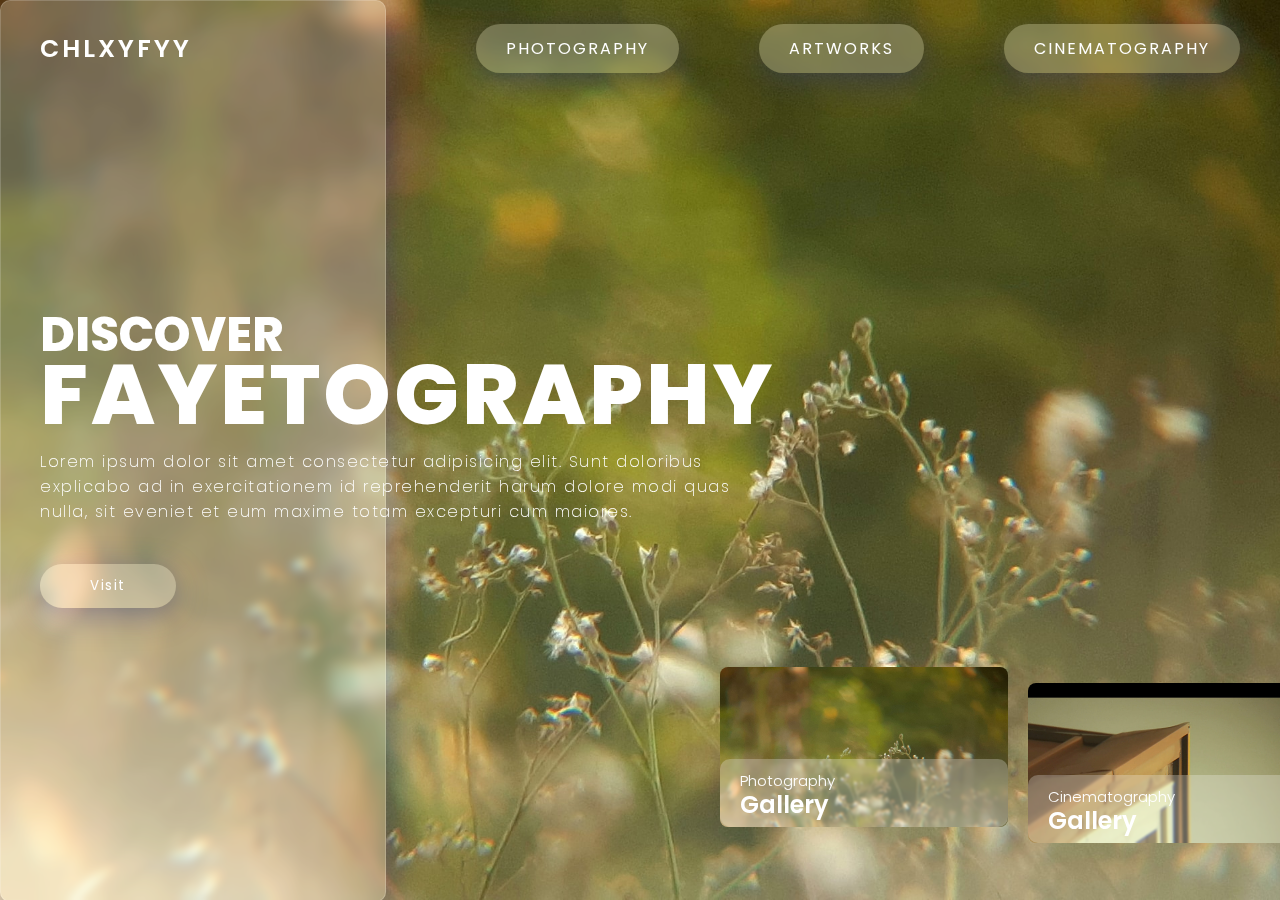
<file: index.html>
<!DOCTYPE html>
<html lang="en">
<head>
    <meta charset="UTF-8">
    <meta name="viewport" content="width=device-width, initial-scale=1.0">
    <link rel="preconnect" href="https://fonts.googleapis.com">
    <link rel="preconnect" href="https://fonts.gstatic.com" crossorigin>
    <link href="https://fonts.googleapis.com/css2?family=Poppins:ital,wght@0,100;0,200;0,300;0,400;0,500;0,600;0,700;0,800;0,900;1,100;1,200;1,300;1,400;1,500;1,600;1,700;1,800;1,900&display=swap" rel="stylesheet">
        <link rel="stylesheet" type="text/css" href="style.css">
    <title>Fayetography</title>
</head>
<body>
    <!--this is the text logo, background img, and nav -->
    <div class="container">
        <div class="header">
            <div class="logo">Chlxyfyy</div>
            <ul>
                <a href="photography.html"><li class="button">Photography</li></a>
                <a href="artwork.html"><li class="button">Artworks</li></a>
                <a href="cinematography.html"><li class="button">Cinematography</li></a>
            </ul>
        </div>
        <div class="banner" style="background-image: url('Assets/white.jpg')">
            <div class="glasswrapper">
        </div>
    </div>
    <!--Title and description(lorem random words)-->
        <div class="hero-title">
            <p>discover</p>
            <p class="discover">Fayetography</p>
            <div class="details">Lorem ipsum dolor sit amet consectetur adipisicing elit. Sunt doloribus explicabo ad in exercitationem id reprehenderit harum dolore modi quas nulla, sit eveniet et eum maxime totam excepturi cum maiores.</div>
            <div class="visit"><a href="https://web.facebook.com/profile.php?id=100086950001927" target="other"><button>Visit</button></a></div>
        </div>
    <!--Three images on the bottom right-->
        <div class="project-list">
            <ul class="work-list">
                <li class="active" data-img="Assets/white.jpg"><a href="photography.html">
                    <div class="thumbnail-photography" style="background-image: url('Assets/white.jpg');">
                        <div class="details">
                            <p class="works">Photography</p>
                            <p class="gallery">Gallery</p>
                        </div>
                    </div></a>
                </li>
                <li data-img="Assets/border.jpg"><a href="cinematography.html"><div class="thumbnail-photography" style="background-image: url('Assets/border.jpg');">
                    <div class="details">
                        <p class="works">Cinematography</p>
                        <p class="gallery">Gallery</p>
                    </div>
                </div></a>
            </li>
                <li data-img="Assets/migu.jpg"><a href="artwork.html"><div class="thumbnail-photography" style="background-image: url('Assets/migu.jpg');">
                    <div class="details">
                        <p class="works">Artworks</p>
                        <p class="gallery">Gallery</p>
                    </div>
                </div></a>
            </li>
            </ul>
        </div>
     </div>
     
     <!--animations for the web-->
     <script src="https://unpkg.com/aos@2.3.1/dist/aos.js"></script>
     <script>
          AOS.init();
        //this is for the 3 images hover//
        let places = document.querySelectorAll('.work-list li');
        let active = "Assets/flower.jpg";
        places.forEach((e) => {
            e.addEventListener("mouseenter", (event) =>{
                places.forEach((e) => {
                    e.classList.remove("active");
                });
                event.target.classList.add("active");
                active = event.target.getAttribute('data-img')
                let banner = document.querySelector('.banner')
                banner.style.backgroundImage = `url('${active}')` 
            });
        });
     </script>
</body>
</html>
</file>
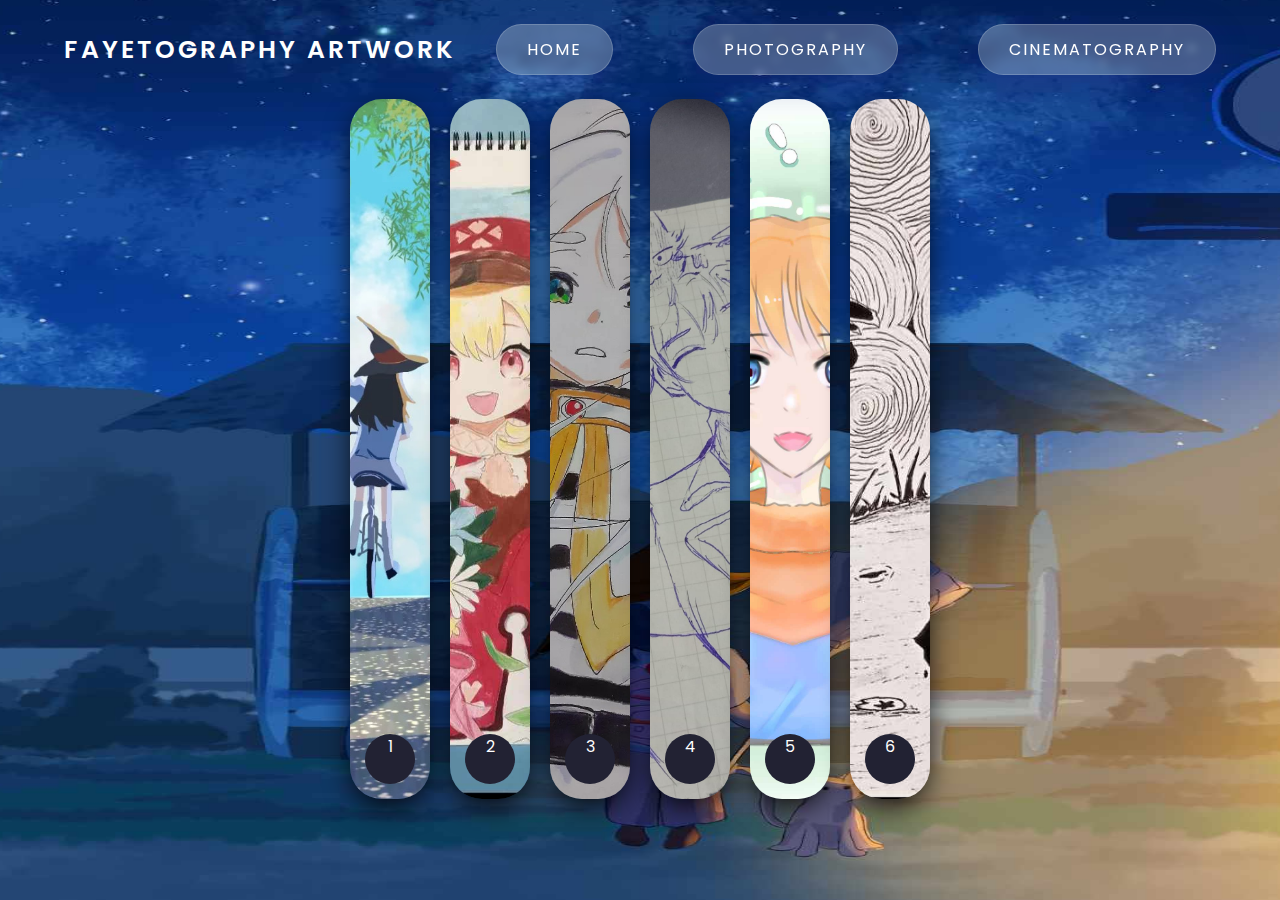
<file: artwork.html>
<!DOCTYPE html>
<html lang="en">
<head>
    <link rel="preconnect" href="https://fonts.googleapis.com">
    <link rel="preconnect" href="https://fonts.gstatic.com" crossorigin>
    <link href="https://fonts.googleapis.com/css2?family=Poppins:ital,wght@0,100;0,200;0,300;0,400;0,500;0,600;0,700;0,800;0,900;1,100;1,200;1,300;1,400;1,500;1,600;1,700;1,800;1,900&display=swap" rel="stylesheet">
    <link rel="stylesheet" href="style-artwork.css">
    <meta charset="UTF-8">
    <meta name="viewport" content="width=device-width, initial-scale=1.0">
    <title>Fayetography Artwork</title>
</head>
<body>
    <div class="container">
        
        <div class="header">
            <div class="logo">Fayetography Artwork</div>
                <ul>
                    <a href="index.html" class="button"><li>Home</li></a>
                    <a href="photography.html" class="button"><li>Photography</li></a>
                    <a href="cinematography.html" class="button"><li>Cinematography</li></a>
                </ul>
        </div>
        <div class="wrapper">
            <div class="slidecontainer">
                <input type="radio" name="slide" id="c1">
                <label for="c1" class="card">
                    <div class="row">
                        <div class="icon">1</div>
                        <div class="description">
                            <h4>Little Witch</h4>
                            <p>Sunny stroll on a windy gust.</p>
                        </div>
                    </div>
                </label>
                <input type="radio" name="slide" id="c2">
                <label for="c2" class="card">
                    <div class="row">
                        <div class="icon">2</div>
                        <div class="description">
                            <h4>Klee Drawing</h4>
                            <p>Boom boom bakudan!!!</p>
                        </div>
                    </div>
                </label>
                <input type="radio" name="slide" id="c3">
                <label for="c3" class="card">
                    <div class="row">
                        <div class="icon">3</div>
                        <div class="description">
                            <h4>Freiren</h4>
                            <p>Journey's End</p>
                        </div>
                    </div>
                </label>
                <input type="radio" name="slide" id="c4">
                <label for="c4" class="card">
                    <div class="row">
                        <div class="icon">4</div>
                        <div class="description">
                            <h4>Original Character</h4>
                            <p>Cutee Doggo :3 </p>
                        </div>
                    </div>
                </label>
                <input type="radio" name="slide" id="c5">
                <label for="c5" class="card">
                    <div class="row">
                        <div class="icon">5</div>
                        <div class="description">
                            <h4>Another OC</h4>
                            <p>Very cute original OC.</p>
                        </div>
                    </div>
                </label>
                <input type="radio" name="slide" id="c6">
                <label for="c6" class="card">
                    <div class="row">
                        <div class="icon">6</div>
                        <div class="description">
                            <h4>Alice and the Cat</h4>
                            <p>Junji Ito style inspired art.</p>
                        </div>
                    </div>
                </label>
            </div>
        </div>
     
    </div>
</body>
</html>
</file>
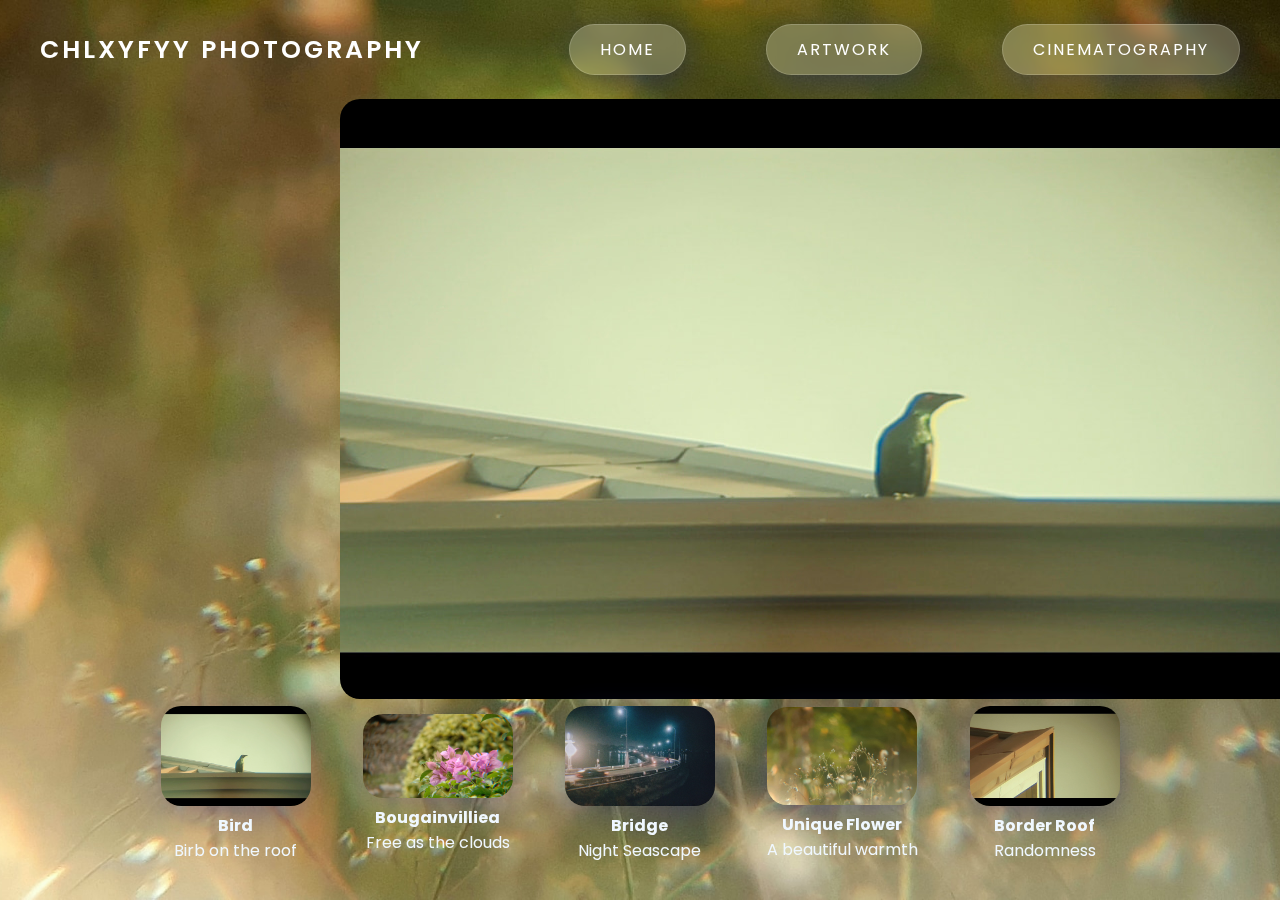
<file: photography.html>
<!DOCTYPE html>
<html lang="en">
<head>
    <meta charset="UTF-8">
    <meta name="viewport" content="width=device-width, initial-scale=1.0">
    <link rel="preconnect" href="https://fonts.googleapis.com">
    <link rel="preconnect" href="https://fonts.gstatic.com" crossorigin>
    <link href="https://fonts.googleapis.com/css2?family=Poppins:ital,wght@0,100;0,200;0,300;0,400;0,500;0,600;0,700;0,800;0,900;1,100;1,200;1,300;1,400;1,500;1,600;1,700;1,800;1,900&display=swap" rel="stylesheet">
        <link rel="stylesheet" type="text/css" href="style-photography.css"> 
        <link href="https://unpkg.com/aos@2.3.1/dist/aos.css" rel="stylesheet"> 
    <title>Fayetography Photos</title>
</head>
<body>
    <div class="container">
        <!--the title logo and nav-->
        <div class="header">
            <div class="logo" data-aos="fade-down" data-aos-duration="800">Chlxyfyy Photography</div>
            <ul data-aos="fade-down" data-aos-duration="800">
                <a href="index.html"><li class="button">Home</li></a>
                <a href="artwork.html"><li class="button">Artwork</li></a>
                <a href="cinematography.html"><li class="button">Cinematography</li></a>
            </ul>
        </div> 
        <div class="description">

        </div>
        <!--Image Box in the center-->
       <div class="imgbox1">
        <div data-aos="zoom-in-up" data-aos-duration="800"><img class="img1" src="Assets/BIRD.jpg"></div>
        </div>
        <!--image that i show when i click it-->
    
            <ul class="pics">
                <li><a href="Assets/BIRD.jpg" target="imgbox"><img src="Assets/BIRD.jpg" width="150px"><div class="text2">
                    <h4>Bird</h4>
                    <p>Birb on the roof</p>
                </div></a></li>

                <li><a href="Assets/flower.jpg" target="imgbox"><img src="Assets/flower.jpg" width="150px"><div class="text2">
                    <h4>Bougainvilliea</h4>
                    <p>Free as the clouds</p>
                </div></a></li>

                <li><a href="Assets/bridge.jpg" target="imgbox"><img src="Assets/bridge.jpg" width="150px"><div class="text2">
                    <h4>Bridge</h4>
                    <p>Night Seascape</p>
                </div></a></li>

                <li><a href="Assets/white.jpg" target="imgbox"><img src="Assets/white.jpg" width="150px"><div class="text2">
                    <h4>Unique Flower</h4>
                    <p>A beautiful warmth</p>
                </div></a></li>

                <li><a href="Assets/border.jpg" target="imgbox"><img src="Assets/border.jpg" width="150px"><div class="text2">
                    <h4>Border Roof</h4>
                    <p>Randomness</p>
                </div></a></li>

            </ul>
            <script src="https://code.jquery.com/jquery-2.2.4.js"></script>
            <script src="https://unpkg.com/aos@2.3.1/dist/aos.js"></script>
            <script type="text/javascript">
                AOS.init();
        
            $(document).ready(function(){
                $('.pics a').click(function(e){
                 e.preventDefault();
                 $('.imgbox1 img').attr("src", $(this).attr("href"));       
                })
            })
       </script>
       </div>
</body>
</html>
</file>
<file: style.css>
* {
    margin: 0px;
    padding: 0px;
    font-family: "Poppins", sans-serif;
}
/*The header of my home page and the glass border, navigation, and Logo.*/
.header{
    padding:1.5rem;
    display:flex;
   justify-content: space-between;
   max-width: 1200px;
   margin: 0 auto;
   align-items: center;
}
.header .logo{
text-transform: uppercase;
letter-spacing: 3px;
font-weight: 600;
font-size: 25px;
color: white;
cursor: default;
}

.header a{
    text-decoration: none;
    color: white;
}

.header ul{
   display:flex;
   list-style: none;
   gap: 5rem;
   text-transform: uppercase;
   letter-spacing: 2px;
   font-weight: 500px;
   font-size: 16px;
   color: white;
   cursor: pointer;
}
.header .button{
    background: rgba( 255, 255, 255, 0.25 );
    box-shadow: 0 8px 32px 0 rgba( 31, 38, 135, 0.37 );
    backdrop-filter: blur( 4px );
    -webkit-backdrop-filter: blur( 4px );
    border-radius: 50px;
    border: 0px solid rgba( 255, 255, 255, 0.18 );
    padding: 12px 30px;
    letter-spacing: 2px;
    transition: 1s ease;
    border: none;
}
.header .button:hover{
    transition: 1s ease;
	transform: scale(1.2);
}
.banner{
    background-size: cover;
    height: 100%;
    width: 100%;
    position: fixed;
    top: 0px;
    z-index: -1;
    transition: 1s ease;
}
.banner .glasswrapper{
    width: 30%;
    height: 100%;
    background: rgba( 255, 255, 255, 0.25 );
    box-shadow: 0 8px 32px 0 rgba( 31, 38, 135, 0.37 );
    backdrop-filter: blur( 4px );
    -webkit-backdrop-filter: blur( 4px );
    border-radius: 10px;
    border: 1px solid rgba( 255, 255, 255, 0.18 );
}

/* Discovery and Fayetography all the text inside the banner(glassborder) and visit button*/
.hero-title{
    max-width: 1200px;
    margin: 0px auto;
    padding-top: 13rem;
    cursor: default;
}
.hero-title p{
    font-size: 47px;
    font-weight: 800;
    text-transform: uppercase;
    line-height: 60px;
    color: white;
    cursor: default;
}
.hero-title .discover{
    font-size: 85px;
    letter-spacing: 3px;
}
.hero-title .details{
    width: 60%;
    padding-top: 1.5rem;
    font-weight: 200;
    letter-spacing: 1.5px;
    padding-bottom: 2.5rem;
    color: white;
}
.hero-title button{
    background: rgba( 255, 255, 255, 0.25 );
    box-shadow: 0 8px 32px 0 rgba( 31, 38, 135, 0.37 );
    backdrop-filter: blur( 4px );
    -webkit-backdrop-filter: blur( 4px );
    border-radius: 10px;
    border: 1px solid rgba( 255, 255, 255, 0.18 );
    border: none;
    color: white;
    padding: 12px 50px;
    border-radius: 50px;
    letter-spacing: 1.5px;
    cursor: pointer;
    transition: 1s; 
}
.hero-title button:hover{
    transition: 1s ease;
	transform: scale(1.2);

}
.hero-title a{
    text-decoration: none;
    color: white;
    
}
/*3 pictures that redirect you to different web*/
.project-list{
    bottom: 25px;
    position: fixed;
    left: 45rem;
}
.project-list p{
    color: white;
    padding-left: 20px;
    margin-bottom: auto;
    line-height: 24px;
}
.project-list .thumbnail-photography{
    display: flex;
    height: 10rem;
    width: 18rem;
    background-size: cover !important;
    border-radius: 8px;
    flex-direction: column;
}
.project-list .thumbnail-photography .details{
    margin-top: auto;
    padding: 10px 0px;
    background: rgba( 255, 255, 255, 0.25 );
    backdrop-filter: blur( 1px );
    -webkit-backdrop-filter: blur( 1px );
    border-radius: 10px;
    
}
.project-list ul{
    display: flex;
    gap: 20px;
    list-style: none;
    width: 65vw;
    height: 14rem;
    align-items: center;
    cursor: pointer;
}
.details .gallery{
    font-size: 24px;
    font-weight: 600;
}
.details .works{
     font-weight: 300;
     font-size: 15px;
     color: white;
}
.project-list .active{
    margin-top: -2rem;
}
.project-list a{
    text-decoration: none;
}
@media screen 
  and (min-device-width: 1200px) 
  and (max-device-width: 1600px) 
  and (-webkit-min-device-pixel-ratio: 1) { 
}
</file>
<file: style-artwork.css>
*{
    box-sizing: border-box;
    margin: 0;
    padding: 0;
    font-family: "Poppins",sans-serif;
}
body{
    background-image: url("Assets/Artwork/night sky.jpg");
    background-position: center;
    background-repeat: no-repeat;
    background-size: 1800px 1080px;
    background-attachment: fixed;
}
.header{
    padding:1.5rem;
    display:flex;
   justify-content: space-between;
   max-width: 1200px;
   margin: 0 auto;
   align-items: center;
}   
.header .logo{
    text-transform: uppercase;
    letter-spacing: 3px;
    font-weight: 600;
    font-size: 25px;
    color: white;
} 
.header a{
    text-decoration: none;
    color: white;
}
.header ul{
    color: black;
    display: flex;
    list-style: none;
    gap: 5rem;
    text-transform: uppercase;
    letter-spacing: 2px;
    font-weight: 400;
    font-size: 16px;
    cursor: pointer;
}
.header .button{
        background: rgba( 255, 255, 255, 0.25 );
        box-shadow: 0 8px 32px 0 rgba( 31, 38, 135, 0.37 );
        backdrop-filter: blur( 4px );
        -webkit-backdrop-filter: blur( 4px );
        border-radius: 50px;
        border: 1px solid rgba( 255, 255, 255, 0.18 );
        padding: 12px 30px;
        letter-spacing: 2px;
        transition: 1s ease;
    }
.header .button:hover{
        transition: 1s ease;
        transform: scale(1.2);
}   



.wrapper{
    width: 100%;
    height: 100%;
    display: flex;
    align-items: center;
    justify-content: center;
}
.slidecontainer{
    height: 400px;
    display: flex;
    flex-wrap: nowrap;
    justify-content: start;
}
.card{
    width: 80px;
    height: 700px;
    border-radius: .75rem;
    background-size: cover;
    cursor: pointer;
    overflow: hidden;
    border-radius: 2rem;
    margin: 0 10px;
    display: flex;
    align-items: flex-end;
    transition: .6s cubic-bezier(.28, -0.03, 0, .99);
    box-shadow: 0px 10px 30px -5px rgba(0, 0, 0, 8);
}
.card > .row{
    color: white;
    display: flex;
    flex-wrap: nowrap;
}
.card > .row > .icon{
    background: #223;
    color: white;
    border-radius: 50%;
    width: 50px;
    display: flex;
    justify-content: center;
    margin: 15px;
}
.card > .row > .description{
    display: flex;
    justify-content: center;
    flex-direction: column;
    overflow: hidden;
    height: 80px;
    width: 520px;
    opacity: 0;
    transform: translateY(30px);
    transition-delay: .3s;
    transition: all .3s ease;
}
.description{
    padding-left: 10px;
}
.description p{
    color: white;
    text-shadow: rgb(0, 0, 0) 3px 0px 0px, rgb(0, 0, 0) 2.83487px 0.981584px 0px, rgb(0, 0, 0) 2.35766px 1.85511px 0px, rgb(0, 0, 0) 1.62091px 2.52441px 0px, rgb(0, 0, 0) 0.705713px 2.91581px 0px, rgb(0, 0, 0) -0.287171px 2.98622px 0px, rgb(0, 0, 0) -1.24844px 2.72789px 0px, rgb(0, 0, 0) -2.07227px 2.16926px 0px, rgb(0, 0, 0) -2.66798px 1.37182px 0px, rgb(0, 0, 0) -2.96998px 0.42336px 0px, rgb(0, 0, 0) -2.94502px -0.571704px 0px, rgb(0, 0, 0) -2.59586px -1.50383px 0px, rgb(0, 0, 0) -1.96093px -2.27041px 0px, rgb(0, 0, 0) -1.11013px -2.78704px 0px, rgb(0, 0, 0) -0.137119px -2.99686px 0px, rgb(0, 0, 0) 0.850987px -2.87677px 0px, rgb(0, 0, 0) 1.74541px -2.43999px 0px, rgb(0, 0, 0) 2.44769px -1.73459px 0px, rgb(0, 0, 0) 2.88051px -0.838247px 0px;
    
}
.description h4{
    text-transform: uppercase;
    font-size: 30px;
    text-shadow: rgb(0, 0, 0) 3px 0px 0px, rgb(0, 0, 0) 2.83487px 0.981584px 0px, rgb(0, 0, 0) 2.35766px 1.85511px 0px, rgb(0, 0, 0) 1.62091px 2.52441px 0px, rgb(0, 0, 0) 0.705713px 2.91581px 0px, rgb(0, 0, 0) -0.287171px 2.98622px 0px, rgb(0, 0, 0) -1.24844px 2.72789px 0px, rgb(0, 0, 0) -2.07227px 2.16926px 0px, rgb(0, 0, 0) -2.66798px 1.37182px 0px, rgb(0, 0, 0) -2.96998px 0.42336px 0px, rgb(0, 0, 0) -2.94502px -0.571704px 0px, rgb(0, 0, 0) -2.59586px -1.50383px 0px, rgb(0, 0, 0) -1.96093px -2.27041px 0px, rgb(0, 0, 0) -1.11013px -2.78704px 0px, rgb(0, 0, 0) -0.137119px -2.99686px 0px, rgb(0, 0, 0) 0.850987px -2.87677px 0px, rgb(0, 0, 0) 1.74541px -2.43999px 0px, rgb(0, 0, 0) 2.44769px -1.73459px 0px, rgb(0, 0, 0) 2.88051px -0.838247px 0px;
}
input{
    display: none; 
}
input:checked + label{
    width: 700px;
    height: 700px;
}
input:checked + label .description{
    opacity: 1 !important;
    transform: translateY(0) !important;
}
.card[for="c1"]{
    background-image: url("Assets/Artwork/little witch academina.jpg");
    background-position: center;
    object-fit: cover;
   
}
.card[for="c2"]{
    background-image: url("Assets/Artwork/klee.jpg");
    background-position: center;  
    object-fit: cover;

}
.card[for="c3"]{
    background-image: url("Assets/Artwork/freiren.jpg");
    background-position: center;
    object-fit: cover;

}
.card[for="c4"]{
    background-image: url("Assets/Artwork/OCs w dog.jpg");
    background-position: center;
    object-fit: cover;

}
.card[for="c5"]{
    background-image: url("Assets/Artwork/cute oc.jpg");
    background-position: center;
    object-fit: cover;

}
.card[for="c6"]{
    background-image: url("Assets/Artwork/junji.jpg");
    background-position: center;
    object-fit: cover;
}
</file>
<file: style-photography.css>
*{
    margin: 0px;
    padding: 0px;
    font-family:"Poppins", sans-serif;
}
.text2{
    position: relative;
    color:aliceblue;
    text-align: center;
    text-decoration: none;
}
body{
    background-image: url("Assets/white.jpg");
    background-position: center;
    background-attachment: fixed;
    background-repeat: no-repeat;
    background-size: cover;
}
/*header nav and logo*/
.header{
    padding:1.5rem;
    display:flex;
   justify-content: space-between;
   max-width: 1200px;
   margin: 0 auto;
   align-items: center;
}
.header .logo{
    text-transform: uppercase;
    letter-spacing: 3px;
    font-weight: 600;
    font-size: 25px;
    color: white;
}    
.header a{
    text-decoration: none;
    color: white;
}
.header ul{
    color: white;
    display: flex;
    list-style: none;
    gap: 5rem;
    text-transform: uppercase;
    letter-spacing: 2px;
    font-weight: 400;
    font-size: 16px;
    cursor: pointer;
}
.header .button{
        background: rgba( 255, 255, 255, 0.25 );
        box-shadow: 0 8px 32px 0 rgba( 31, 38, 135, 0.37 );
        backdrop-filter: blur( 4px );
        -webkit-backdrop-filter: blur( 4px );
        border-radius: 50px;
        border: 1px solid rgba( 255, 255, 255, 0.18 );
        padding: 12px 30px;
        letter-spacing: 2px;
        transition: 1s ease;
    }
    .header .button:hover{
        transition: 1s ease;
        transform: scale(1.2);
    }
/*Image onclick*/
.imgbox1 .img1{
    margin-left: 340px;
    width: 1080px;
    height: 600px;
    align-items: center;
    border-radius: 20px;
}
.imgbox{
    width: 1080px;
    height: 800px;
    margin: 10px auto 20px;
    border-radius: 20px;
}
.pics{
    margin: 0 auto;
    padding: 0 ;
    display: flex;
    align-items: center;
    justify-content: center;
    gap: 2rem;
    
}
.pics li{
    list-style: none;
    gap: 2rem;
    margin: 0 10px;
    text-decoration: none;
}
.pics a{
    text-decoration: none;
}
.pics img{
    background: rgba( 255, 255, 255, 0.25 );
    box-shadow: 0 8px 32px 0 rgba( 31, 38, 135, 0.37 );
    backdrop-filter: blur( 4px );
    -webkit-backdrop-filter: blur( 4px );
    border-radius: 20px;
    border: 1px solid rgba( 255, 255, 255, 0.18 );
    border: none;
    transition: 1s ease;
}
.pics img:hover{
    transition: 1s ease;
	transform: scale(1.2);
}
.imgbox .img1{
    height: 700px;
}*{
    margin: 0px;
    padding: 0px;
    font-family:"Poppins", sans-serif;
}
.text2{
    position: relative;
    color:aliceblue;
    text-align: center;
    text-decoration: none;
}
body{
    background-image: url("/Assets/white.jpg");
    background-position: center;
    background-attachment: fixed;
    background-repeat: no-repeat;
    background-size: cover;
}
/*header nav and logo*/
.header{
    padding:1.5rem;
    display:flex;
   justify-content: space-between;
   max-width: 1200px;
   margin: 0 auto;
   align-items: center;
}
.header .logo{
    text-transform: uppercase;
    letter-spacing: 3px;
    font-weight: 600;
    font-size: 25px;
    color: white;
}    
.header a{
    text-decoration: none;
    color: white;
}
.header ul{
    color: white;
    display: flex;
    list-style: none;
    gap: 5rem;
    text-transform: uppercase;
    letter-spacing: 2px;
    font-weight: 400;
    font-size: 16px;
    cursor: pointer;
}
.header .button{
        background: rgba( 255, 255, 255, 0.25 );
        box-shadow: 0 8px 32px 0 rgba( 31, 38, 135, 0.37 );
        backdrop-filter: blur( 4px );
        -webkit-backdrop-filter: blur( 4px );
        border-radius: 50px;
        border: 1px solid rgba( 255, 255, 255, 0.18 );
        padding: 12px 30px;
        letter-spacing: 2px;
        transition: 1s ease;
    }
    .header .button:hover{
        transition: 1s ease;
        transform: scale(1.2);
    }
/*Image onclick*/
.imgbox1 .img1{
    margin-left: 340px;
    width: 1080px;
    height: 600px;
    align-items: center;
    border-radius: 20px;
}
.imgbox{
    width: 1080px;
    height: 800px;
    margin: 10px auto 20px;
    border-radius: 20px;
}
.pics{
    margin: 0 auto;
    padding: 0 ;
    display: flex;
    align-items: center;
    justify-content: center;
    gap: 2rem;
    
}
.pics li{
    list-style: none;
    gap: 2rem;
    margin: 0 10px;
    text-decoration: none;
}
.pics a{
    text-decoration: none;
}
.pics img{
    background: rgba( 255, 255, 255, 0.25 );
    box-shadow: 0 8px 32px 0 rgba( 31, 38, 135, 0.37 );
    backdrop-filter: blur( 4px );
    -webkit-backdrop-filter: blur( 4px );
    border-radius: 20px;
    border: 1px solid rgba( 255, 255, 255, 0.18 );
    border: none;
    transition: 1s ease;
}
.pics img:hover{
    transition: 1s ease;
	transform: scale(1.2);
}
.imgbox .img1{
    height: 700px;
}
</file>
